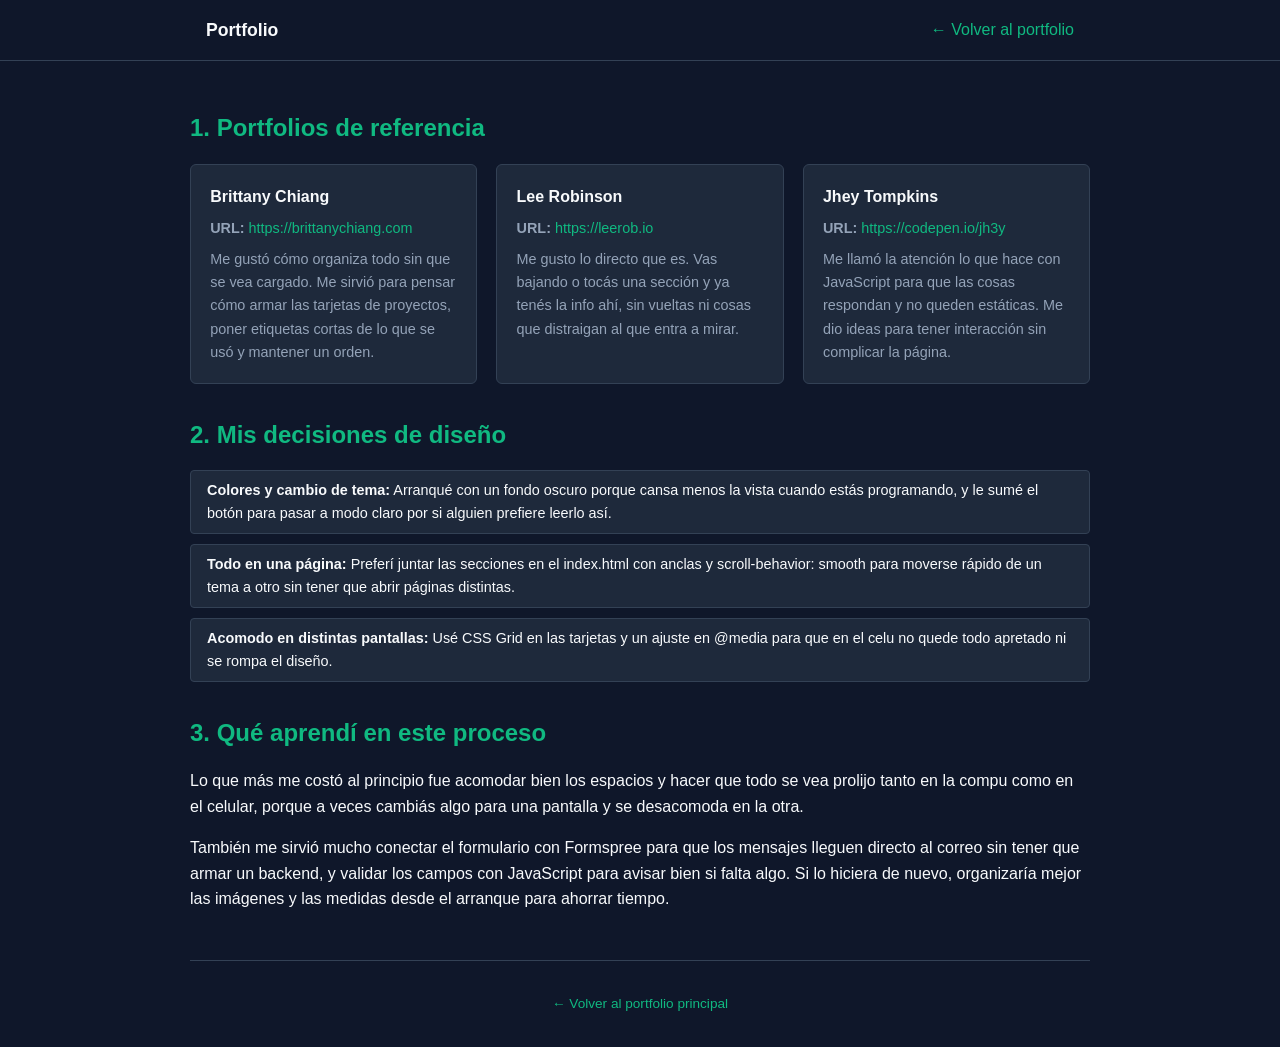
<file: inspiracion.html>
<!DOCTYPE html>
<html lang="es">
<head>
    <meta charset="UTF-8">
    <meta name="viewport" content="width=device-width, initial-scale=1.0">
    <title>Inspiración | Valentino Melia</title>
    <link rel="stylesheet" href="style.css">
</head>
<body>
    <header>
        <nav class="nav">
            <a href="index.html" class="logo">Portfolio</a>
            <a href="index.html" class="links">← Volver al portfolio</a>
        </nav>
    </header>

    <main class="sec">
        <h3>1. Portfolios de referencia</h3>
        <div class="grid">
            <article class="card">
                <h4>Brittany Chiang</h4>
                <p><strong>URL:</strong> <a href="https://brittanychiang.com" target="_blank">https://brittanychiang.com</a></p>
                <p>Me gustó cómo organiza todo sin que se vea cargado. Me sirvió para pensar cómo armar las tarjetas de proyectos, poner etiquetas cortas de lo que se usó y mantener un orden.</p>
            </article>
            <article class="card">
                <h4>Lee Robinson</h4>
                <p><strong>URL:</strong> <a href="https://leerob.io" target="_blank">https://leerob.io</a></p>
                <p>Me gusto lo directo que es. Vas bajando o tocás una sección y ya tenés la info ahí, sin vueltas ni cosas que distraigan al que entra a mirar.</p>
            </article>
            <article class="card">
                <h4>Jhey Tompkins</h4>
                <p><strong>URL:</strong> <a href="https://codepen.io/jh3y" target="_blank">https://codepen.io/jh3y</a></p>
                <p>Me llamó la atención lo que hace con JavaScript para que las cosas respondan y no queden estáticas. Me dio ideas para tener interacción sin complicar la página.</p>
            </article>
        </div>

        <h3 style="margin-top: 2rem;">2. Mis decisiones de diseño</h3>
        <ul class="skills" style="flex-direction: column;">
            <li><strong>Colores y cambio de tema:</strong> Arranqué con un fondo oscuro porque cansa menos la vista cuando estás programando, y le sumé el botón para pasar a modo claro por si alguien prefiere leerlo así.</li>
            <li><strong>Todo en una página:</strong> Preferí juntar las secciones en el <code>index.html</code> con anclas y <code>scroll-behavior: smooth</code> para moverse rápido de un tema a otro sin tener que abrir páginas distintas.</li>
            <li><strong>Acomodo en distintas pantallas:</strong> Usé CSS Grid en las tarjetas y un ajuste en <code>@media</code> para que en el celu no quede todo apretado ni se rompa el diseño.</li>
        </ul>

        <h3 style="margin-top: 2rem;">3. Qué aprendí en este proceso</h3>
        <p style="margin-bottom: 1rem;">Lo que más me costó al principio fue acomodar bien los espacios y hacer que todo se vea prolijo tanto en la compu como en el celular, porque a veces cambiás algo para una pantalla y se desacomoda en la otra.</p>
        <p>También me sirvió mucho conectar el formulario con Formspree para que los mensajes lleguen directo al correo sin tener que armar un backend, y validar los campos con JavaScript para avisar bien si falta algo. Si lo hiciera de nuevo, organizaría mejor las imágenes y las medidas desde el arranque para ahorrar tiempo.</p>
    </main>

    <footer>
        <p><a href="index.html">← Volver al portfolio principal</a></p>
    </footer>
</body>
</html>
</file>
<file: style.css>
:root {
    --bg: #0f172a;
    --card: #1e293b;
    --text: #f8fafc;
    --muted: #94a3b8;
    --accent: #10b981;
    --border: #334155;
}

body.light {
    --bg: #f8f9fa;
    --card: #ffffff;
    --text: #212529;
    --muted: #64748b;
    --accent: #0d6efd;
    --border: #dee2e6;
}

html {
    scroll-behavior: smooth;
}

* {
    margin: 0;
    padding: 0;
    box-sizing: border-box;
    font-family: Arial, sans-serif;
}

body {
    background-color: var(--bg);
    color: var(--text);
    line-height: 1.6;
}

header {
    position: sticky;
    top: 0;
    background-color: var(--bg);
    border-bottom: 1px solid var(--border);
    z-index: 100;
}

.nav {
    max-width: 900px;
    margin: 0 auto;
    padding: 1rem;
    display: flex;
    justify-content: space-between;
    align-items: center;
}

.logo {
    font-weight: bold;
    color: var(--text);
    text-decoration: none;
    font-size: 1.1rem;
}

a {
    color: var(--accent);
    text-decoration: none;
}

.links {
    display: flex;
    gap: 1rem;
    align-items: center;
}

.links a {
    color: var(--muted);
    font-size: 0.9rem;
}

.links a:hover {
    color: var(--accent);
}

.theme-btn {
    background: none;
    border: 1px solid var(--border);
    border-radius: 20px;
    padding: 0.3rem 0.7rem;
    cursor: pointer;
    font-size: 0.85rem;
    color: var(--text);
    display: flex;
    align-items: center;
    gap: 0.3rem;
}

.theme-btn:hover {
    border-color: var(--accent);
}

main {
    max-width: 900px;
    margin: 0 auto;
    padding: 0 1.5rem;
}

.sec {
    padding: 3rem 0;
    border-bottom: 1px solid var(--border);
}

h3 {
    font-size: 1.5rem;
    margin-bottom: 1rem;
    color: var(--accent);
}

.hero {
    display: flex;
    align-items: center;
    justify-content: space-between;
    gap: 2rem;
    padding: 4rem 0;
}

.hero h1 {
    font-size: 2.3rem;
    margin-bottom: 0.5rem;
}

.hero h2 {
    font-size: 1.1rem;
    color: var(--accent);
    font-weight: normal;
    margin-bottom: 1rem;
}

.hero p {
    color: var(--muted);
    margin-bottom: 1.5rem;
}

.avatar {
    width: 200px;
    height: 200px;
    border-radius: 8px;
    object-fit: cover;
    border: 2px solid var(--border);
}

.btn {
    display: inline-block;
    background-color: var(--accent);
    color: #fff;
    padding: 0.6rem 1.2rem;
    border-radius: 4px;
    font-weight: bold;
    border: none;
    cursor: pointer;
}

.grid {
    display: grid;
    grid-template-columns: repeat(auto-fit, minmax(260px, 1fr));
    gap: 1.2rem;
}

.card {
    background-color: var(--card);
    border: 1px solid var(--border);
    border-radius: 6px;
    padding: 1.2rem;
    display: flex;
    flex-direction: column;
    gap: 0.5rem;
}

.card img {
    width: 100%;
    height: 130px;
    object-fit: cover;
    border-radius: 4px;
}

.card p {
    color: var(--muted);
    font-size: 0.9rem;
}

.tags {
    display: flex;
    gap: 0.4rem;
    margin: 0.5rem 0;
}

.tags span {
    background-color: var(--bg);
    color: var(--muted);
    font-size: 0.75rem;
    padding: 0.2rem 0.4rem;
    border-radius: 3px;
}

.skills {
    display: flex;
    flex-wrap: wrap;
    gap: 0.6rem;
    list-style: none;
}

.skills li {
    background-color: var(--card);
    border: 1px solid var(--border);
    padding: 0.5rem 1rem;
    border-radius: 4px;
    font-size: 0.9rem;
}

.form {
    display: flex;
    flex-direction: column;
    gap: 1rem;
    max-width: 450px;
    background-color: var(--card);
    padding: 1.5rem;
    border-radius: 6px;
    border: 1px solid var(--border);
}

.form label {
    display: flex;
    flex-direction: column;
    gap: 0.3rem;
    font-size: 0.9rem;
    color: var(--muted);
}

.form input, .form textarea {
    background-color: var(--bg);
    border: 1px solid var(--border);
    padding: 0.5rem;
    border-radius: 4px;
    color: var(--text);
}

.error {
    color: #ef4444;
    font-size: 0.85rem;
    font-weight: bold;
}

footer {
    text-align: center;
    padding: 2rem;
    color: var(--muted);
    font-size: 0.85rem;
}

@media (max-width: 700px) {
    .hero {
        flex-direction: column-reverse;
        text-align: center;
    }
    .links {
        display: none;
    }
}
</file>
